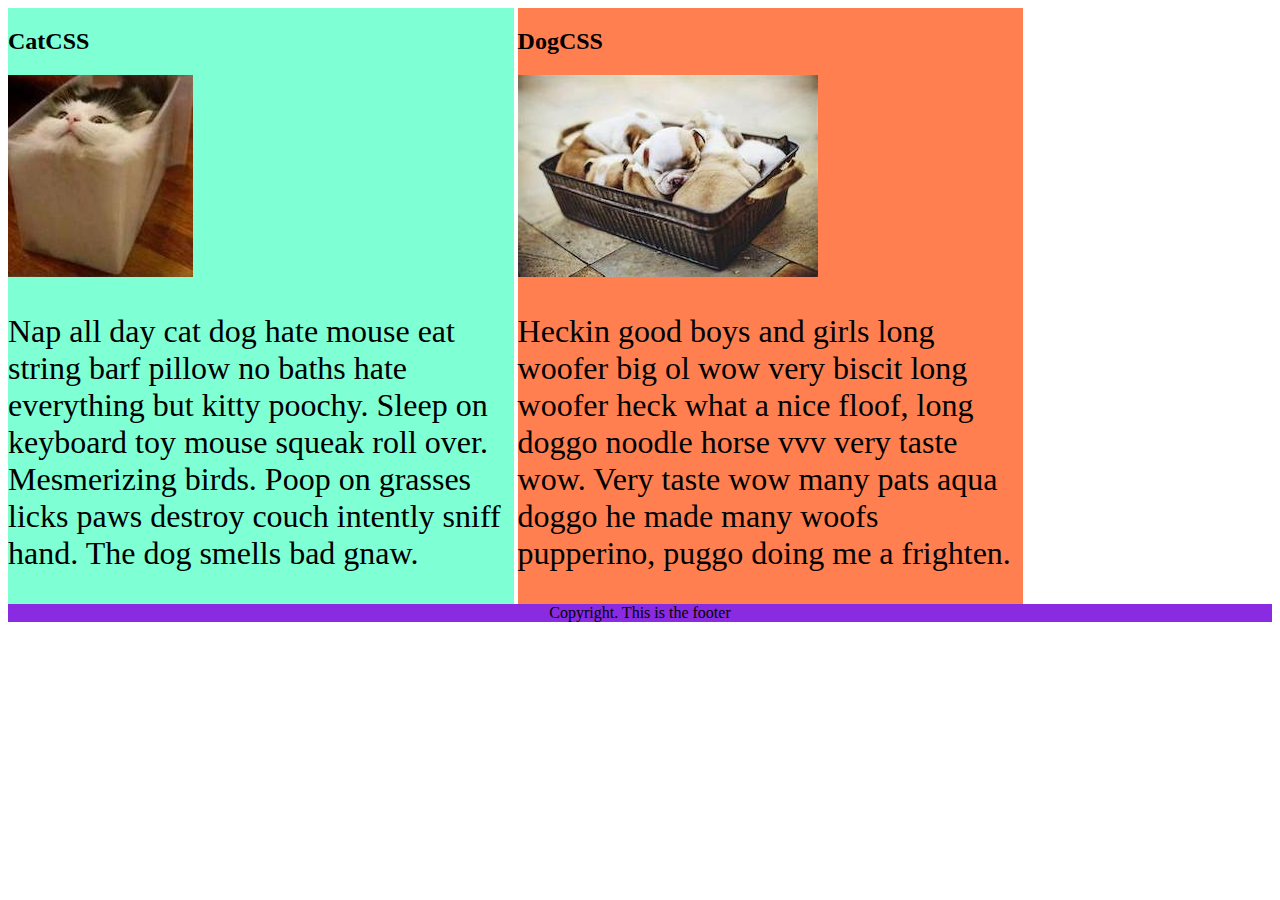
<file: CSS/8.1 CSS Float/index.html>
<!DOCTYPE html>
<html lang="en">

<!-- TODO
1. Make both paragraph elements wrap around the image.
2. Use Float to move the cat div to the left and the dog div to the right.
3. Use clear to make the footer go below both the cat and dog div. -->

<head>
  <meta charset="UTF-8">
  <title>CSS Float</title>
  <style>
    div {
      display: inline-block;
      width: 40%;
    }

    p {
      font-size: 2em;
    }

    .cat {
      background-color: aquamarine;
    }

    .dog {
      background-color: coral;
    }

    footer {
      text-align: center;
      background-color: blueviolet;
    }
  </style>
</head>

<body>
  <div class="cat">
    <h2>CatCSS</h2>

    <img src="cat.jpeg" alt="cat in a box" />
    <p class="first-paragraph">Nap all day cat dog hate mouse eat string barf pillow no baths hate everything but kitty
      poochy. Sleep on keyboard
      toy
      mouse squeak roll over. Mesmerizing birds. Poop on grasses licks paws destroy couch intently sniff hand. The dog
      smells
      bad gnaw.</p>
  </div>
  <div class="dog">
    <h2>DogCSS</h2>
    <img src="dog.jpeg" alt="dogs in a box" />
    <p class="second-paragraph">Heckin good boys and girls long woofer big ol wow very biscit long woofer heck what a
      nice
      floof, long doggo noodle
      horse vvv very taste wow. Very taste wow many pats aqua doggo he made many woofs pupperino, puggo doing me a
      frighten.</p>
  </div>

  <footer>Copyright. This is the footer</footer>
</body>

</html>
</file>
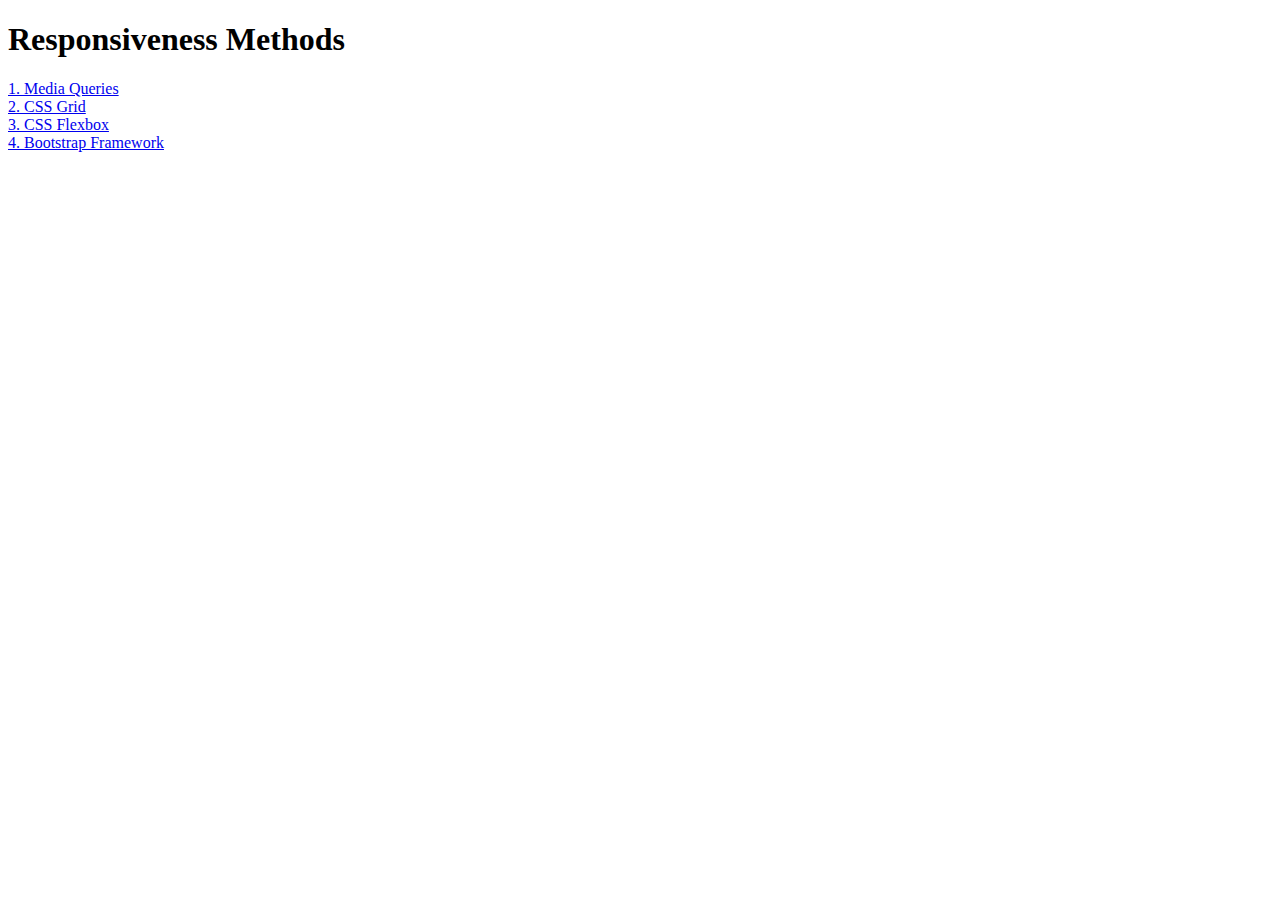
<file: CSS/8.2 Responsiveness/index.html>
<!DOCTYPE html>
<html lang="en">

<head>
  <meta charset="UTF-8">
  <meta name="viewport" content="width=device-width, initial-scale=1.0">
  <title>Responsiveness</title>
  <style>
    a {
      display: block;
    }
  </style>
</head>

<body>
  <h1>Responsiveness Methods</h1>
  <a href="./media-query.html">1. Media Queries</a>
  <a href="./grid.html">2. CSS Grid</a>
  <a href="./flexbox.html">3. CSS Flexbox</a>
  <a href="./bootstrap.html">4. Bootstrap Framework</a>
</body>

</html>
</file>
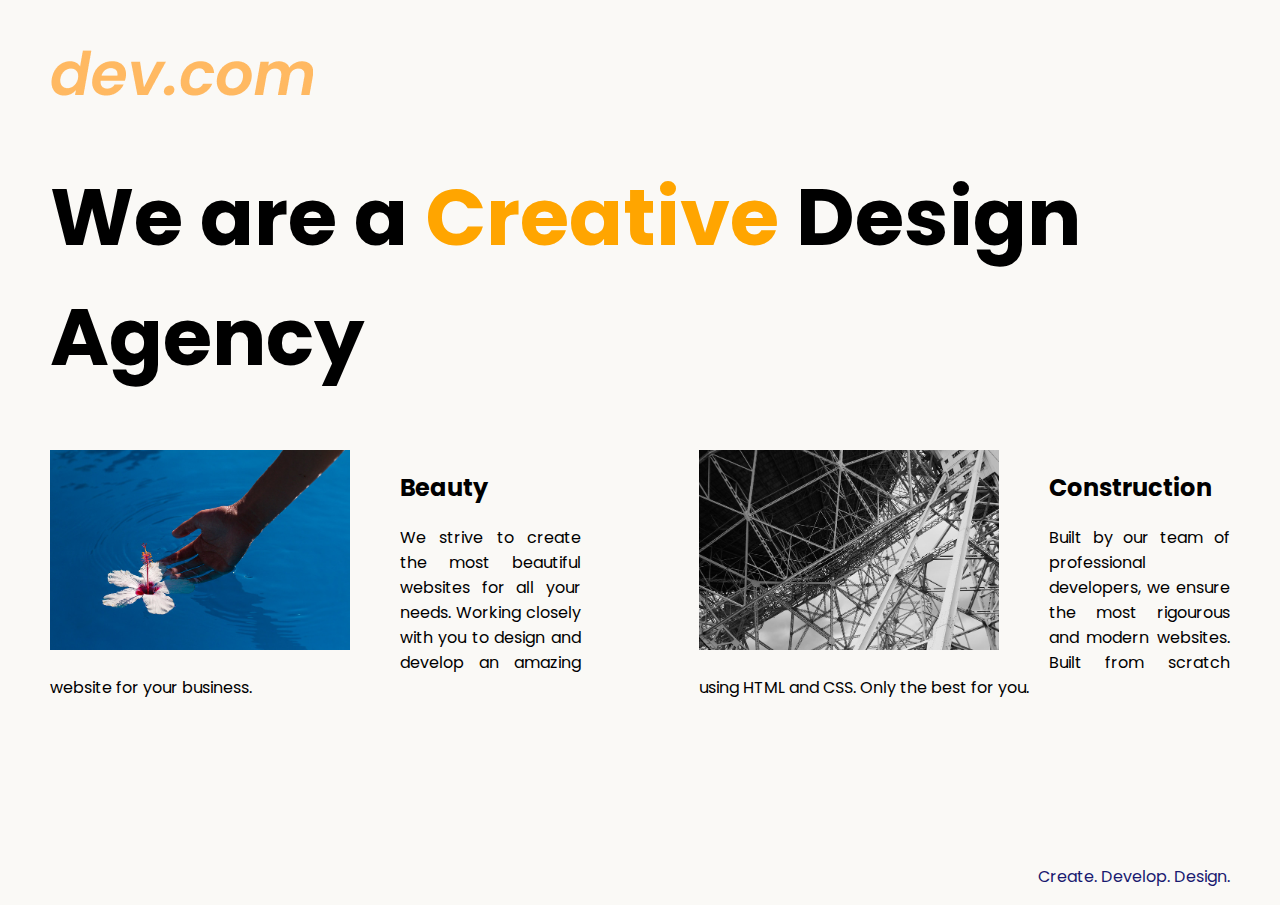
<file: CSS/8.4 Web Design Agency Project/index.html>
<!DOCTYPE html>
<html lang="en">

<head>
  <meta charset="UTF-8">
  <meta name="viewport" content="width=device-width, initial-scale=1.0">
  <title>Agency</title>
  <link rel="stylesheet" href="./style.css">
  <link rel="preconnect" href="https://fonts.googleapis.com">
  <link rel="preconnect" href="https://fonts.gstatic.com" crossorigin>
  <link href="https://fonts.googleapis.com/css2?family=Poppins:wght@400;700&display=swap" rel="stylesheet">
</head>

<body>
  <div class="main">
    <img class="logo" src="./assets/images/logo.png" alt="logo">
    <h1>We are a <span class="creative">Creative</span> Design Agency</h1>
    <div class="left card"><img class="tile-image" src="./assets/images/beautiful.jpg" alt="hand and flower in water">
      <h2 class="card-title">Beauty</h2>
      <p class="card-text">We strive to create the most beautiful websites for all your needs. Working closely with you
        to
        design and
        develop an amazing website for your business.</p>
    </div>

    <div class="right card"><img class="tile-image" src="./assets/images/construction.jpg" alt="metal structure">
      <h2 class="card-title">Construction</h2>
      <p>Built by our team of professional developers, we ensure the most rigourous and modern websites. Built from
        scratch using HTML and CSS. Only the best for you.</p>
    </div>

  </div>
  <footer>
    <p>Create. Develop. Design.</p>
  </footer>
</body>

</html>
</file>
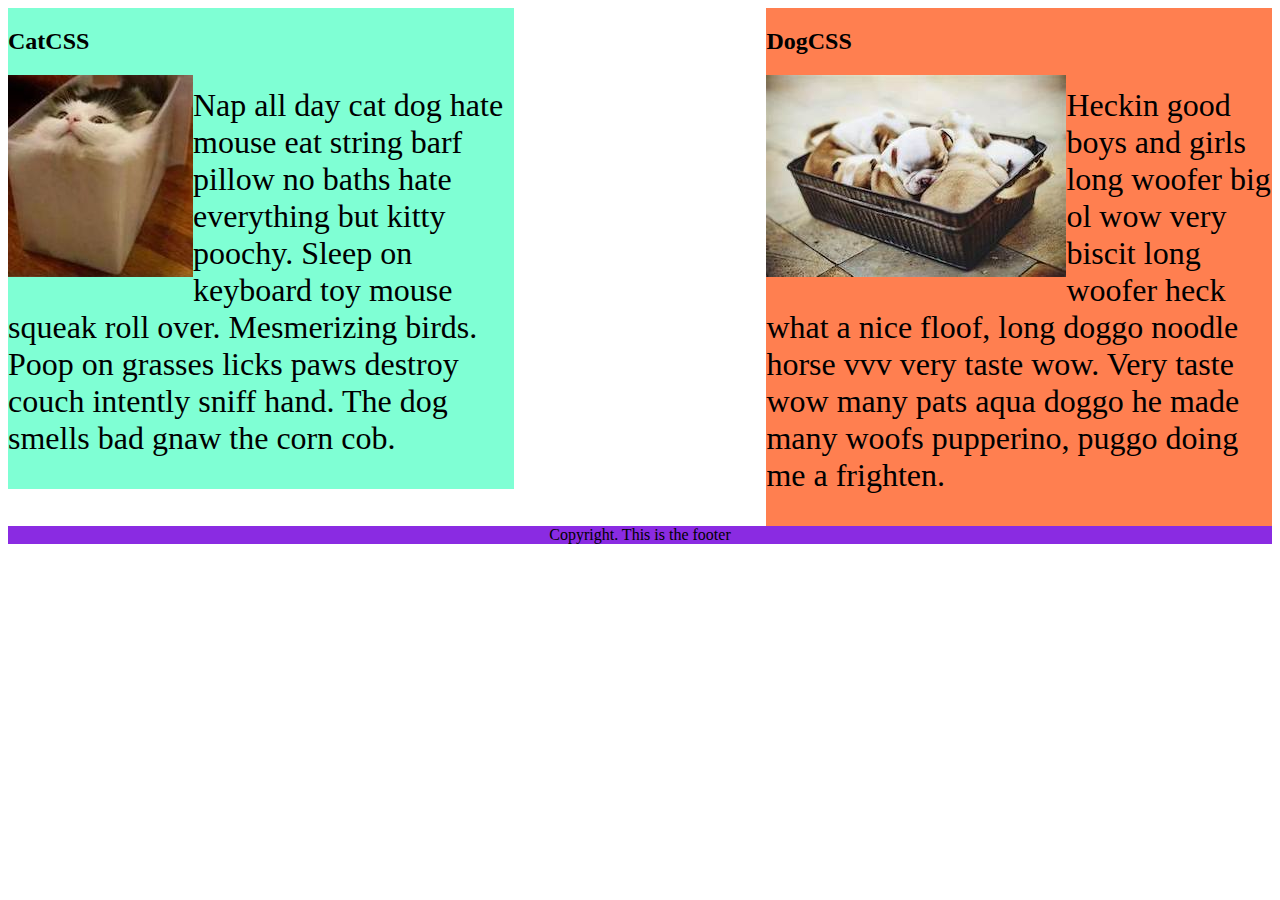
<file: CSS/8.1 CSS Float/solution.html>
<!DOCTYPE html>
<html lang="en">

<head>
  <meta charset="UTF-8">
  <title>CSS Float</title>
  <style>
    div {
      display: inline-block;
      width: 40%;
    }

    p {
      font-size: 2em;
    }

    .cat {
      float: left;
      background-color: aquamarine;
    }

    .dog {
      float: right;
      background-color: coral;
    }

    img {
      float: left;
    }

    footer {
      clear: both;
      text-align: center;
      background-color: blueviolet;
    }
  </style>
</head>

<body>
  <div class="cat">
    <h2>CatCSS</h2>

    <img src="cat.jpeg" alt="cat in a box" />
    <p class="first-paragraph">Nap all day cat dog hate mouse eat string barf pillow no baths hate everything but kitty
      poochy. Sleep on keyboard
      toy
      mouse squeak roll over. Mesmerizing birds. Poop on grasses licks paws destroy couch intently sniff hand. The dog
      smells
      bad gnaw the corn cob.</p>
  </div>

  <div class="dog">
    <h2>DogCSS</h2>
    <img src="dog.jpeg" alt="dogs in a box" />
    <p class="second-paragraph">Heckin good boys and girls long woofer big ol wow very biscit long woofer heck what a
      nice
      floof, long doggo noodle
      horse vvv very taste wow. Very taste wow many pats aqua doggo he made many woofs pupperino, puggo doing me a
      frighten.</p>
  </div>

  <footer>Copyright. This is the footer</footer>
</body>

</html>
</file>
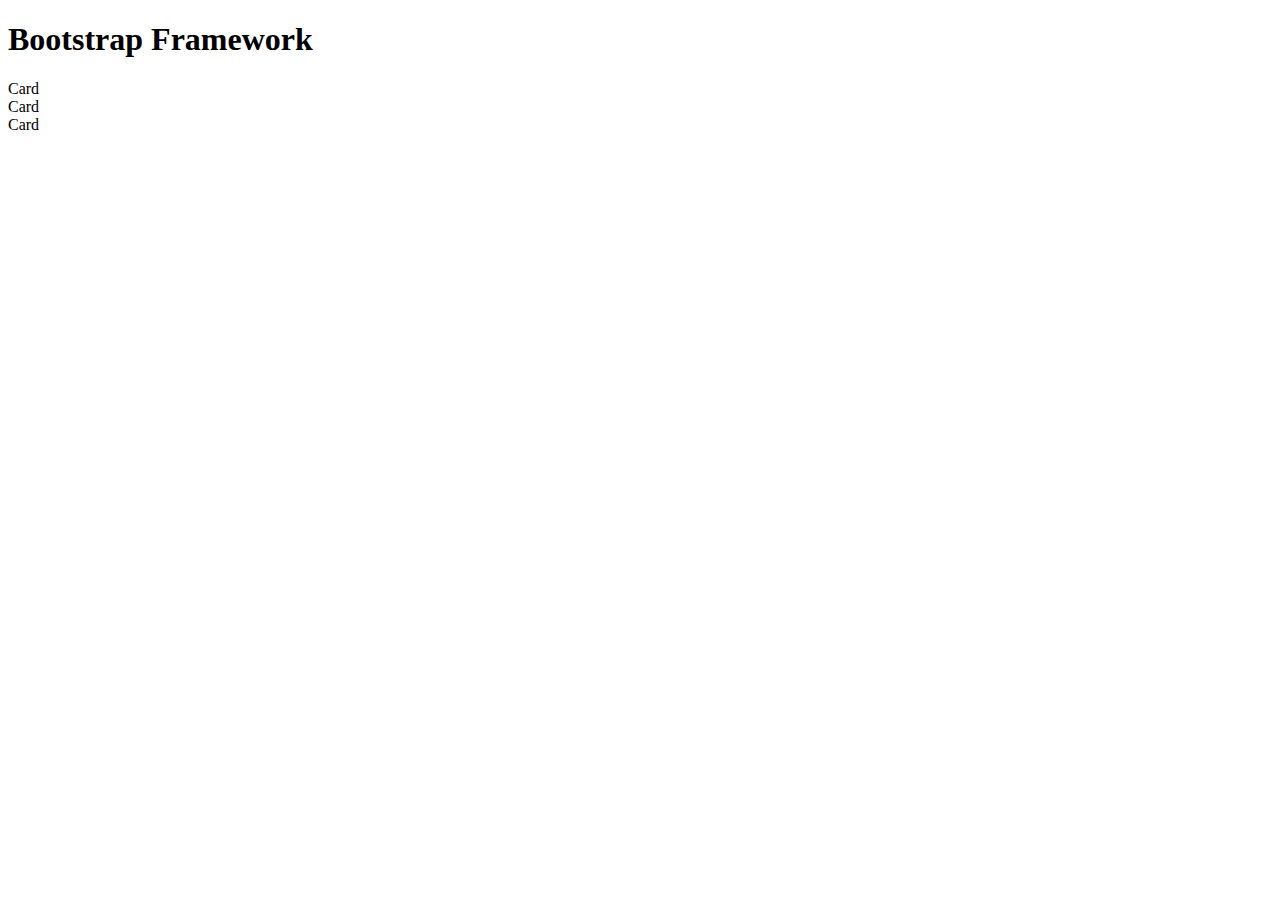
<file: CSS/8.2 Responsiveness/bootstrap.html>
<!DOCTYPE html>
<html lang="en">

<head>
  <meta charset="UTF-8">
  <meta name="viewport" content="width=device-width, initial-scale=1.0">
  <title>Bootstrap Framework</title>
  <link href="https://cdn.jsdelivr.net/npm/bootstrap@5.0.2/dist/css/bootstrap.min.css" rel="stylesheet"
    integrity="sha384-EVSTQN3/azprG1Anm3QDgpJLIm9Nao0Yz1ztcQTwFspd3yD65VohhpuuCOmLASjC" crossorigin="anonymous">
</head>

<body>
  <h1>Bootstrap Framework</h1>
  <div class="container">
    <div class="row">
      <div class="card col-6">
        Card
      </div>
      <div class="card col-2">
        Card
      </div>
      <div class="card col-4">
        Card
      </div>
    </div>
  </div>


</body>

</html>
</file>
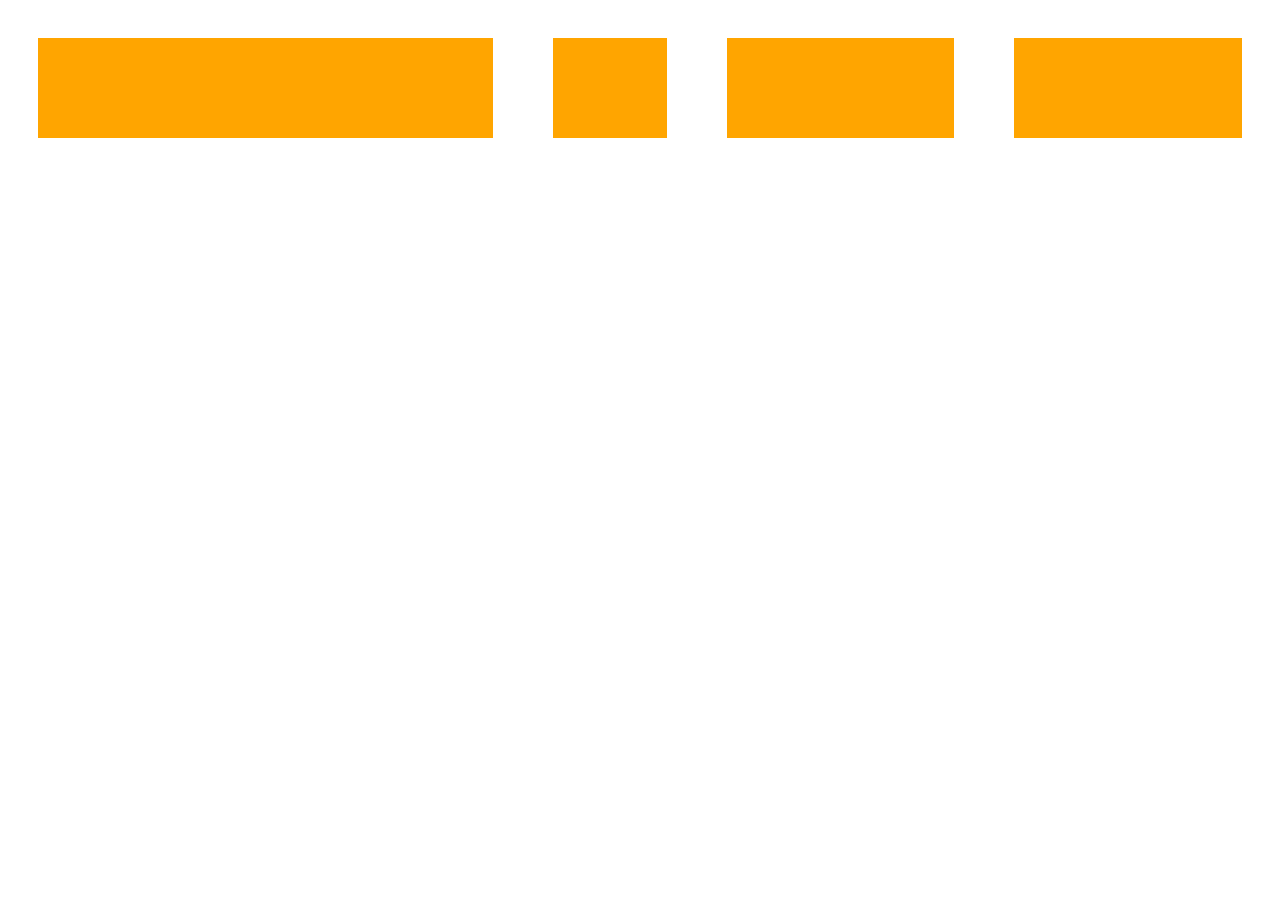
<file: CSS/8.2 Responsiveness/flexbox.html>
<!DOCTYPE html>
<html lang="en">

<head>
  <meta charset="UTF-8">
  <meta name="viewport" content="width=device-width, initial-scale=1.0">
  <title>CSS Flexbox</title>
  <style>
    /* .flex-container {
      display: flex;
    }

    .card {
      background: blue;
      border: 30px solid white;
      height: 100px;
      flex: 1;
    }

    .first {
      flex: 2;
    }

    .second {
      flex: 0.5;
    } */
    .flex-container {
      display: flex;
    }
    .card {
      height: 100px;
      background: orange;
      flex: 1 ;
      border: 30px solid white;
    }
    .first {
      flex: 2;
    }
    .second {
      flex: 0.5 ;
    }
  </style>
</head>

<body>
  <!-- <h1>CSS Flexbox</h1>
  <div class="flex-container">
    <div class="first card"></div>
    <div class="second card"></div>
    <div class="card"></div>
    <div class="card"></div>
  </div> -->
  <div class="flex-container">
    <div class="first card"></div>
    <div class="second card"></div>
    <div class="card"></div>
    <div class="card"></div>
  </div>
  

</body>

</html>
</file>
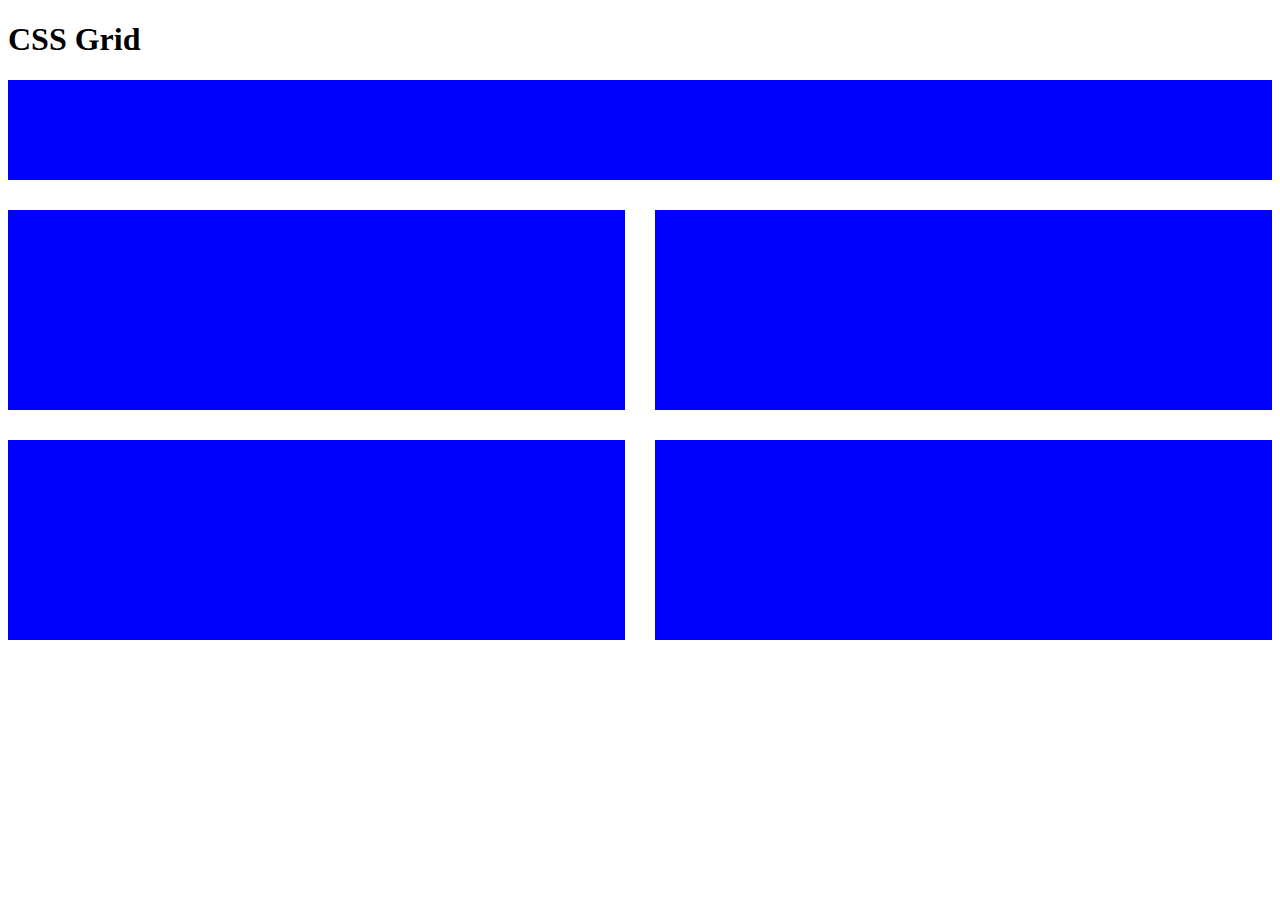
<file: CSS/8.2 Responsiveness/grid.html>
<!DOCTYPE html>
<html lang="en">

<head>
  <meta charset="UTF-8">
  <meta name="viewport" content="width=device-width, initial-scale=1.0">
  <title>CSS Grid</title>
  <style>
    /* .grid-container {
      display: grid;
      grid-template-columns: 1fr 1fr;
      grid-template-rows: 100px 200px 200px;
      gap: 30px;
    }

    .first {
      grid-column: span 2;
    }

    .card {
      background-color: blue;
    } */
    .grid-container {
      display: grid;
      grid-template-columns:1fr 1fr  ;
      grid-template-rows: 100px 200px 200px;
      gap: 30px ;

    }
    .first  {
      grid-column: span 2;
    }
    .card {
      background-color: blue;
    }
  </style>
</head>

<body>
  <h1>CSS Grid</h1>
  <!-- <div class="grid-container">
    <div class="first card"></div>
    <div class="card"></div>
    <div class="card"></div>
    <div class="card"></div>
    <div class="card"></div>
  </div> -->
  <div class="grid-container">
    <div class="first card"></div>
    <div class="card"></div>
    <div class="card"></div>
    <div class="card"></div>
    <div class="card"></div>
  </div>

</body>

</html>
</file>
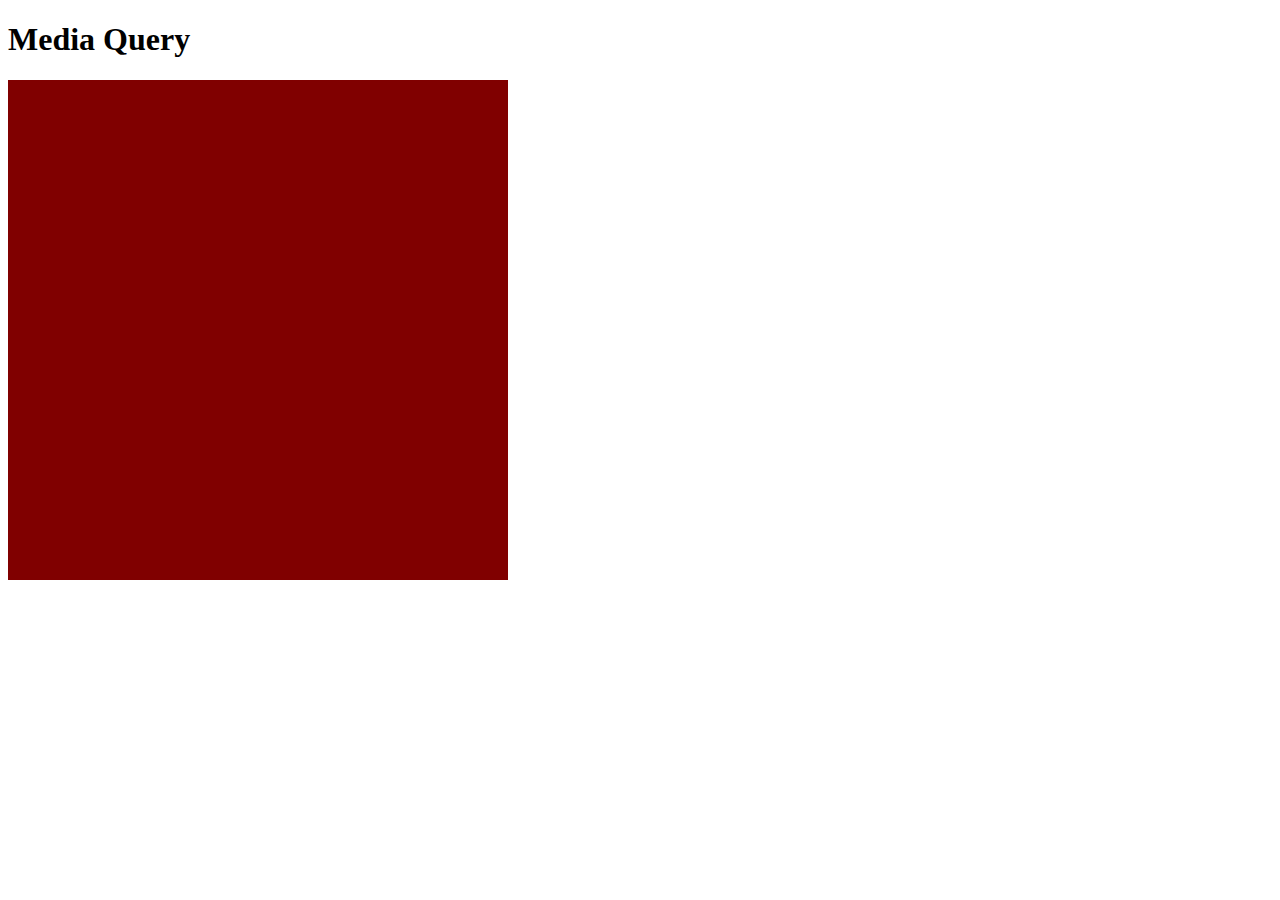
<file: CSS/8.2 Responsiveness/media-query.html>
<!DOCTYPE html>
<html lang="en">

<head>
  <meta charset="UTF-8">
  <meta name="viewport" content="width=device-width, initial-scale=1.0">
  <title>Media Query</title>
  <style>
    /* div {
      background-color: rebeccapurple;
      height: 500px;
      width: 500px;
    } */

    /* @media (max-width: 600px) { */

      /* CSS for screens below or equal to 600px wide */
      /* div {
        height: 200px;
        width: 200px;
      }
    } */
    div {
      height: 500px;
      width: 500px;
      background-color: maroon;
    }
    @media (max-width: 600px) {
      div {
        height: 300px;
        width: 300px;
        background-color: blueviolet;
      }
    }
      
  </style>
</head>

<body>
  <h1>Media Query</h1>
  <div></div>
</body>

</html>
</file>
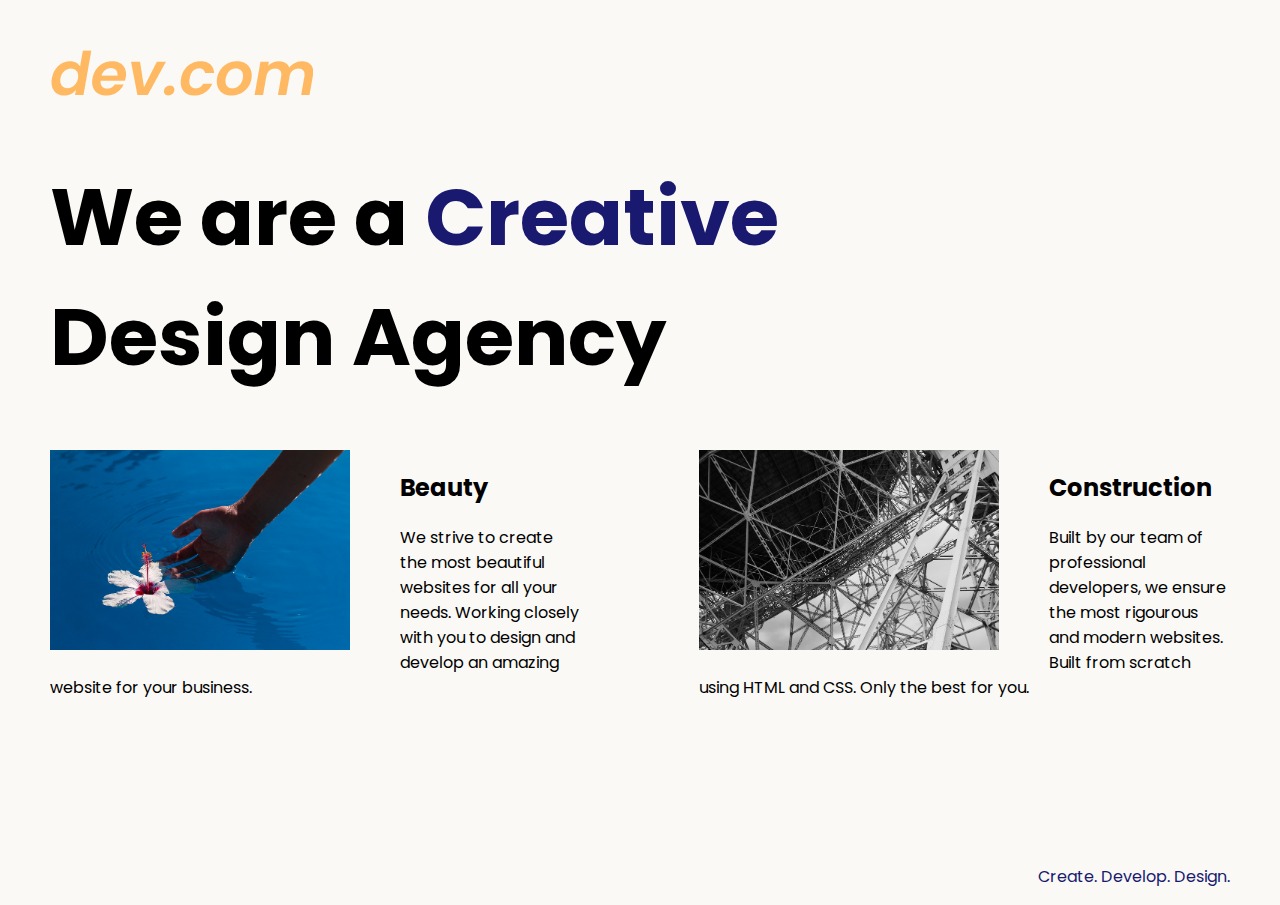
<file: CSS/8.4 Web Design Agency Project/solution.html>
<!DOCTYPE html>
<html lang="en">

<head>
  <meta charset="UTF-8">
  <meta name="viewport" content="width=device-width, initial-scale=1.0">
  <title>Agency</title>
  <link rel="stylesheet" href="./solution.css">
  <link rel="preconnect" href="https://fonts.googleapis.com">
  <link rel="preconnect" href="https://fonts.gstatic.com" crossorigin>
  <link href="https://fonts.googleapis.com/css2?family=Poppins:wght@400;700&display=swap" rel="stylesheet">
</head>

<body>
  <div class="main">
    <img class="logo" src="./assets/images/logo.png" alt="logo">
    <h1>We are a <span class="creative">Creative</span> <br />Design Agency</h1>
    <div class="left card"><img class="tile-image" src="./assets/images/beautiful.jpg" alt="hand and flower in water">
      <h2 class="card-title">Beauty</h2>
      <p class="card-text">We strive to create the most beautiful websites for all your needs. Working closely with you
        to
        design and
        develop an amazing website for your business.</p>
    </div>

    <div class="right card"><img class="tile-image" src="./assets/images/construction.jpg" alt="metal structure">
      <h2 class="card-title">Construction</h2>
      <p>Built by our team of professional developers, we ensure the most rigourous and modern websites. Built from
        scratch using HTML and CSS. Only the best for you.</p>
    </div>

  </div>
  <footer>
    <p>Create. Develop. Design.</p>
  </footer>
</body>

</html>
</file>
<file: CSS/8.4 Web Design Agency Project/style.css>
body {
  font-family: "Poppins", sans-serif;
  margin: 50px 50px 0 50px;
  background-color: #faf9f6;
  display: flex;
  flex-direction: column;
  min-height: 95vh;
}
.main {
  flex: 1;
  
}

h1 {
  font-size: 5rem;
}

footer {
  text-align: right;
  color: midnightblue;
}
.tile-image {
  height: 200px;
  float: left;
  margin-right: 50px;
}

.card {
  width: 45%;
}
.creative {
  color: orange;
}
.left {
  float: left;
}
.right  {
  float: right;
}
.card {
  display: block;
  text-align: justify;
}
.card img {
  display: inline;
}
.creative {
  color: orange;
}
@media (max-width:600px) {
  h1 {
    font-size: 12px;
    text-align: center;
  }
  .logo {
    width: 100px;

  }
  body {
    display: block;
  }
  .card {
    width: 100%;
  }
}
</file>
<file: CSS/8.4 Web Design Agency Project/solution.css>
body {
  font-family: "Poppins", sans-serif;
  margin: 50px 50px 0 50px;
  background-color: #faf9f6;
  display: flex;
  flex-direction: column;
  min-height: 95vh;
}
.main {
  flex: 1;
}

h1 {
  font-size: 5rem;
}

footer {
  text-align: right;
  color: midnightblue;
}

.tile-image {
  height: 200px;
  float: left;
  margin-right: 50px;
}

.card {
  width: 45%;
}

.left {
  float: left;
}

.right {
  float: right;
}

.creative {
  color: midnightblue;
}

@media (max-width: 680px) {
  .logo {
    width: 100px;
  }

  h1 {
    font-size: 3.5rem;
    text-align: center;
  }

  .card {
    width: 100%;
    display: block;
    margin-bottom: 30px;
    text-align: justify;
  }

  .card img {
    margin-bottom: 10px;
    width: 100%;
    display: inline;
    object-fit: cover;
  }
}
</file>
